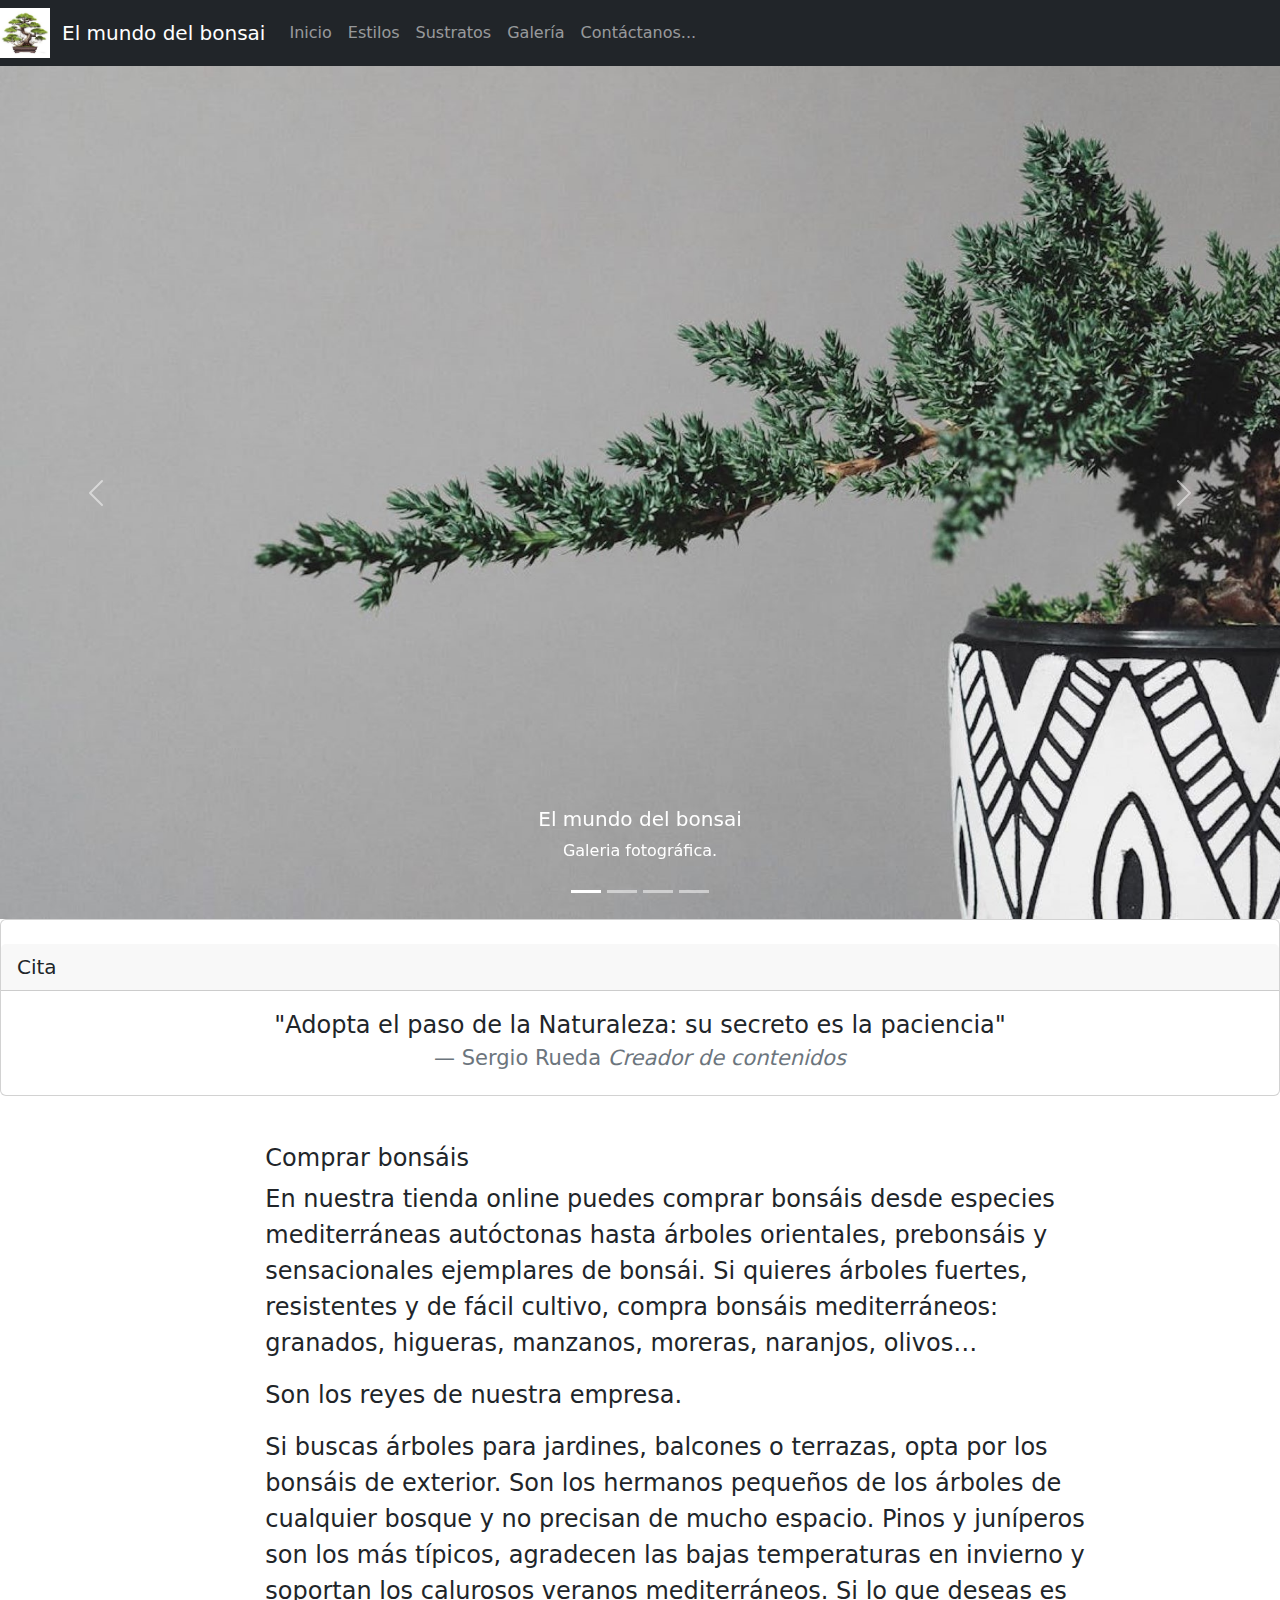
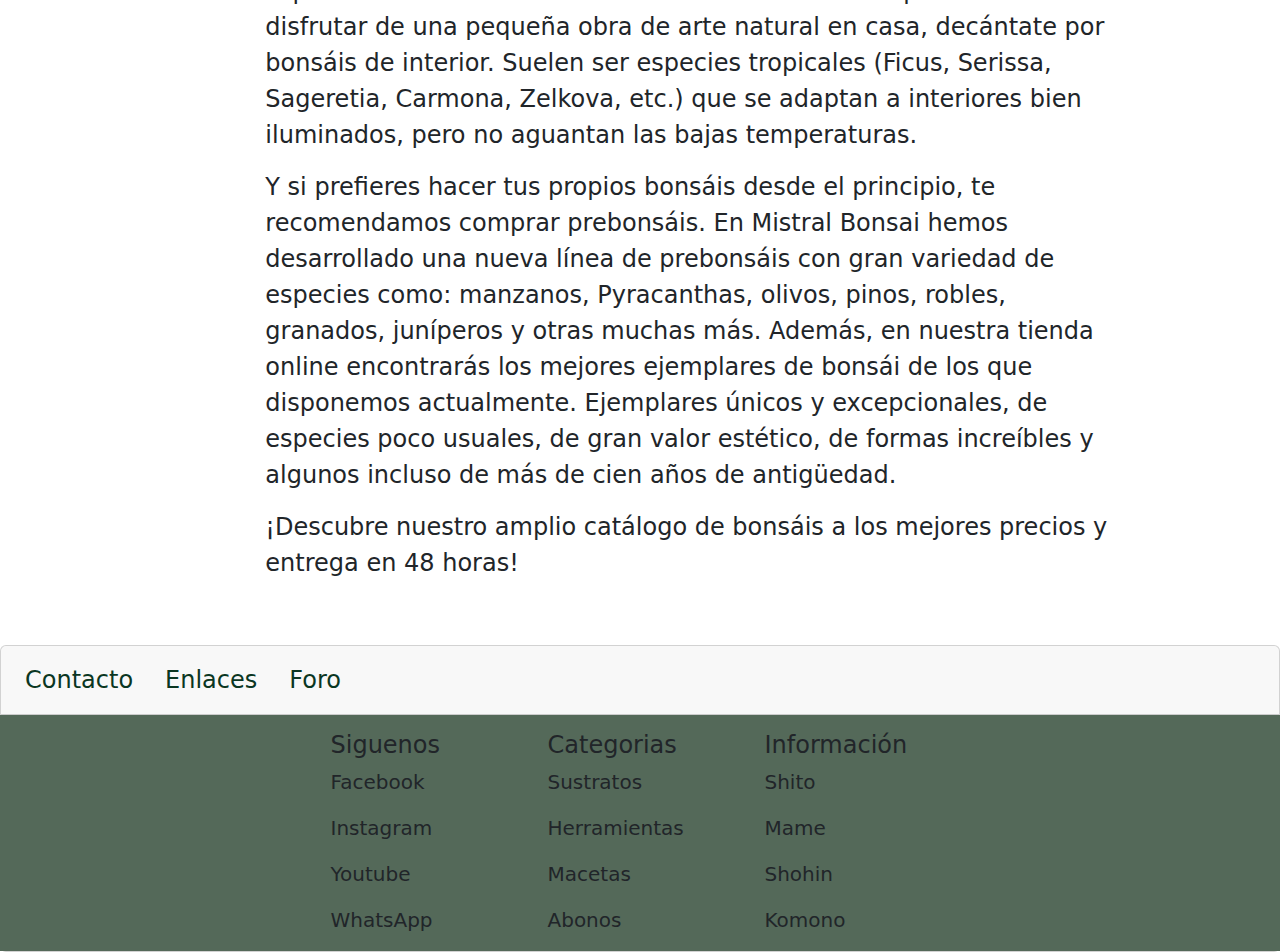
<file: Bonsai_bootstrap_Sergio/index.html>
<!DOCTYPE html>
<html lang="en">

<head>
  <meta charset="UTF-8">
  <meta name="viewport" content="width=device-width, initial-scale=1.0">
  <link rel="stylesheet" href="./css/bootstrap.min.css">
  <link rel="stylesheet" href="./css/style.css">
  <link rel="shortcut icon" href="./assets/images/logo.jpeg" type="image/x-icon">
  <link rel="stylesheet" href="https://cdnjs.cloudflare.com/ajax/libs/font-awesome/6.5.1/css/all.min.css">
  <title>El mundo del bonsai</title>
</head>

<body>
  <!-- header -->
  <nav class="navbar bg-dark sticky-top navbar-expand-lg bg-body-green" data-bs-theme="dark">
    <img class="img-fluid col-1 width-img" src="./assets/images/logo.jpeg" alt="logo">
    <div class="container-fluid">
      <a class="navbar-brand" href="#">El mundo del bonsai</a>
      <button class="navbar-toggler" type="button" data-bs-toggle="collapse" data-bs-target="#navbarNav"
        aria-controls="navbarNav" aria-expanded="false" aria-label="Toggle navigation">
        <span class="navbar-toggler-icon"></span>
      </button>
      <div class="collapse navbar-collapse" id="navbarNav">
        <ul class="navbar-nav">
          <li class="nav-item">
            <a class="nav-link" aria-current="page" href="#">Inicio</a>
          </li>
          <li class="nav-item">
            <a class="nav-link" href="./pages/consejos.html">Estilos</a>
          </li>
          <li class="nav-item">
            <a class="nav-link" href="./pages/sustratos.html">Sustratos</a>
          </li>
          <li class="nav-item">
            <a class="nav-link" href="./pages/galeria.html">Galería</a>
          </li>
          <li class="nav-item">
            <a class="nav-link" aria-disabled="true" href="./pages/contacto.html">Contáctanos...</a>
          </li>
        </ul>
      </div>
    </div>
  </nav>
  <!-- carousel -->
  <section id="carouselExampleDark" class="carousel carousel-light slide">
    <div class="carousel-indicators">
      <button type="button" data-bs-target="#carouselExampleDark" data-bs-slide-to="0" class="active"
        aria-current="true" aria-label="Slide 1"></button>
      <button type="button" data-bs-target="#carouselExampleDark" data-bs-slide-to="1" aria-label="Slide 2"></button>
      <button type="button" data-bs-target="#carouselExampleDark" data-bs-slide-to="2" aria-label="Slide 3"></button>
      <button type="button" data-bs-target="#carouselExampleDark" data-bs-slide-to="3" aria-label="Slide 4"></button>
    </div>
    <div class="carousel-inner">
      <div class="carousel-item active" data-bs-interval="2000">
        <img src="./assets/images/bonsai_1.jpg" class="d-block w-100" alt="...">
        <div class="carousel-caption d-none d-md-block">
          <h5>El mundo del bonsai</h5>
          <p>Los mejores diseños de árboles en macetas.</p>
        </div>
      </div>
      <div class="carousel-item" data-bs-interval="2000">
        <img src="./assets/images/bonsai_2.jpg" class="d-block w-100" alt="...">
        <div class="carousel-caption d-none d-md-block">
          <h5>El mundo del bonsai</h5>
          <p>Trucos y consejos para tus plantas.</p>
        </div>
      </div>
      <div class="carousel-item" data-bs-interval="2000">
        <img src="./assets/images/bonsai_3.jpg" class="d-block w-100" alt="...">
        <div class="carousel-caption d-none d-md-block">
          <h5>El mundo del bonsai</h5>
          <p>Sustratos y recipientes.</p>
        </div>
      </div>
      <div class="carousel-item active" data-bs-interval="2000">
        <img src="./assets/images/bonsai_4.jpg" class="d-block w-100" alt="...">
        <div class="carousel-caption d-none d-md-block">
          <h5>El mundo del bonsai</h5>
          <p>Galeria fotográfica.</p>
        </div>
      </div>
    </div>
    <button class="carousel-control-prev" type="button" data-bs-target="#carouselExampleDark" data-bs-slide="prev">
      <span class="carousel-control-prev-icon" aria-hidden="true"></span>
      <span class="visually-hidden">Previous</span>
    </button>
    <button class="carousel-control-next" type="button" data-bs-target="#carouselExampleDark" data-bs-slide="next">
      <span class="carousel-control-next-icon" aria-hidden="true"></span>
      <span class="visually-hidden">Next</span>
    </button>
  </section>
  <!-- main -->
  <div class="card">
    <div class="card-header mt-4 text-xxl-center fs-5">
      Cita
    </div>
    <div class="card-body">
      <blockquote class="blockquote mb-1 text-xl-center fs-4">
        <p>"Adopta el paso de la Naturaleza: su secreto es la paciencia"</p>
        <footer class="blockquote-footer">Sergio Rueda <cite title="Source Title">Creador de contenidos</cite></footer>
      </blockquote>
    </div>
  </div>
  <div class="row">
    <div class="col-2">
    </div>
    <div class=" col-8 text-xxl-justify fs-4 m-5">
      <h4>Comprar bonsáis</h4>
      <p>En nuestra tienda online puedes comprar bonsáis desde especies mediterráneas autóctonas hasta árboles
        orientales,
        prebonsáis y sensacionales ejemplares de bonsái. Si quieres árboles fuertes, resistentes y de fácil cultivo,
        compra bonsáis mediterráneos: granados, higueras, manzanos, moreras, naranjos, olivos… </p>
      <p>Son los reyes de nuestra empresa.</p>
      <p>Si buscas árboles para jardines, balcones o terrazas, opta por los bonsáis de exterior. Son los hermanos
        pequeños
        de los árboles de cualquier bosque y no precisan de mucho espacio. Pinos y juníperos son los más típicos,
        agradecen las bajas temperaturas en invierno y soportan los calurosos veranos mediterráneos.
        Si lo que deseas es disfrutar de una pequeña obra de arte natural en casa, decántate por bonsáis de interior.
        Suelen ser especies tropicales (Ficus, Serissa, Sageretia, Carmona, Zelkova, etc.) que se adaptan a interiores
        bien iluminados, pero no aguantan las bajas temperaturas.</p>
      <p>Y si prefieres hacer tus propios bonsáis desde el principio, te recomendamos comprar prebonsáis. En Mistral
        Bonsai hemos desarrollado una nueva línea de prebonsáis con gran variedad de especies como: manzanos,
        Pyracanthas,
        olivos, pinos, robles, granados, juníperos y otras muchas más.
        Además, en nuestra tienda online encontrarás los mejores ejemplares de bonsái de los que disponemos actualmente.
        Ejemplares únicos y excepcionales, de especies poco usuales, de gran valor estético, de formas increíbles y
        algunos incluso de más de cien años de antigüedad.</p>
      <p>¡Descubre nuestro amplio catálogo de bonsáis a los mejores precios y entrega en 48 horas!</p>
    </div>
    <div class="col-2">
    </div>
  </div>
  <!-- footer -->
  <div class="card text-center ">
    <div class="card-header ">
      <ul class="nav nav-pills card-header-pills fs-4 ">
        <li class="nav-item">
          <a class="nav-link text-success-emphasis" href="#">Contacto</a>
        </li>
        <li class="nav-item">
          <a class="nav-link text-success-emphasis" href="#">Enlaces</a>
        </li>
        <li class="nav-item">
          <a class="nav-link text-success-emphasis" aria-disabled="true">Foro</a>
        </li>
      </ul>
    </div>
    <div class="row bg-color-foot">
      <div class="card-body bg-color-foot col-3">
      </div>
      <div class="card-body bg-color-foot col-2">
        <h5 class="card-title fs-4 text-start">Siguenos</h5>
        <p class="card-text fs-5 text-start">Facebook</p>
        <p class="card-text fs-5 text-start">Instagram</p>
        <p class="card-text fs-5 text-start">Youtube</p>
        <p class="card-text fs-5 text-start">WhatsApp</p>
      </div>
      <div class="card-body bg-color-foot col-2">
        <h5 class="card-title fs-4 text-start">Categorias</h5>
        <p class="card-text fs-5 text-start">Sustratos</p>
        <p class="card-text fs-5 text-start">Herramientas</p>
        <p class="card-text fs-5 text-start">Macetas</p>
        <p class="card-text fs-5 text-start">Abonos</p>
      </div>
      <div class="card-body bg-color-foot col-2">
        <h5 class="card-title fs-4 text-start">Información</h5>
        <p class="card-text fs-5 text-start">Shito</p>
        <p class="card-text fs-5 text-start">Mame</p>
        <p class="card-text fs-5 text-start">Shohin</p>
        <p class="card-text fs-5 text-start">Komono</p>
      </div>
      <div class="card-body bg-color-foot col-3">
      </div>
    </div>
  </div>
  <script src="./js/bootstrap.bundle.min.js"></script>
  <script src="./js/alert.js"></script>
</body>

</html>
</file>
<file: Bonsai_bootstrap_Sergio/css/style.css>
.width-img{
    width: 50px;
}
.bg-color-foot{
    background-color: #546959;
}
</file>
